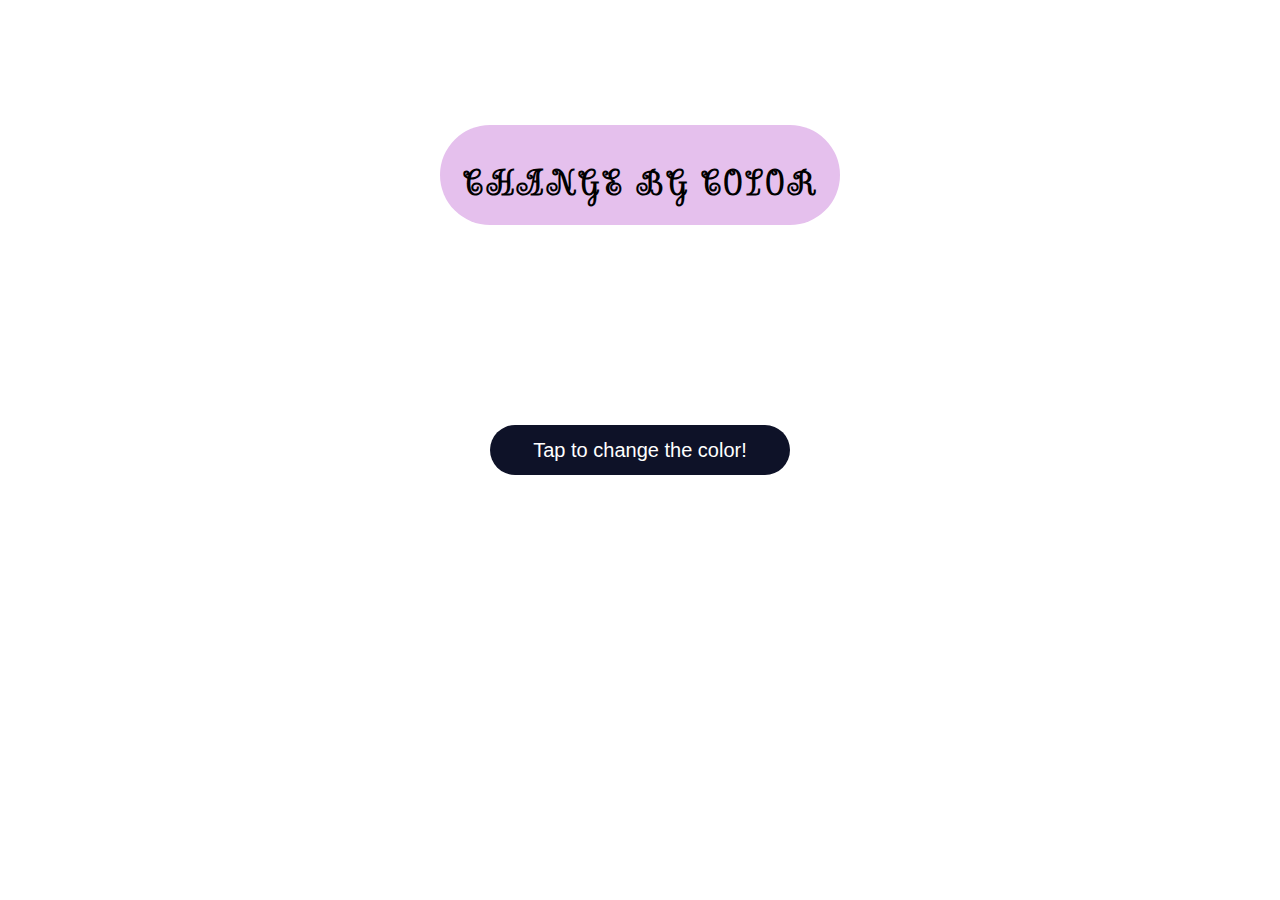
<file: change-color/index.html>
<!DOCTYPE html>
<html lang="en">
  <head>
    <meta charset="UTF-8" />
    <meta name="viewport" content="width=device-width, initial-scale=1.0" />
    <title>Color Changer</title>
    <link rel="stylesheet" href="./style.css" />
    <link rel="preconnect" href="https://fonts.googleapis.com" />
    <link rel="preconnect" href="https://fonts.gstatic.com" crossorigin />
    <link
      href="https://fonts.googleapis.com/css2?family=Sevillana&display=swap"
      rel="stylesheet"
    />
  </head>
  <body>
    <div class="container">
      <div class="header">
        <h1>CHANGE BG COLOR</h1>
      </div>
      <button class="changecolor">Tap to change the color!</button>
    </div>
    <script src="./app.js"></script>
  </body>
</html>
</file>
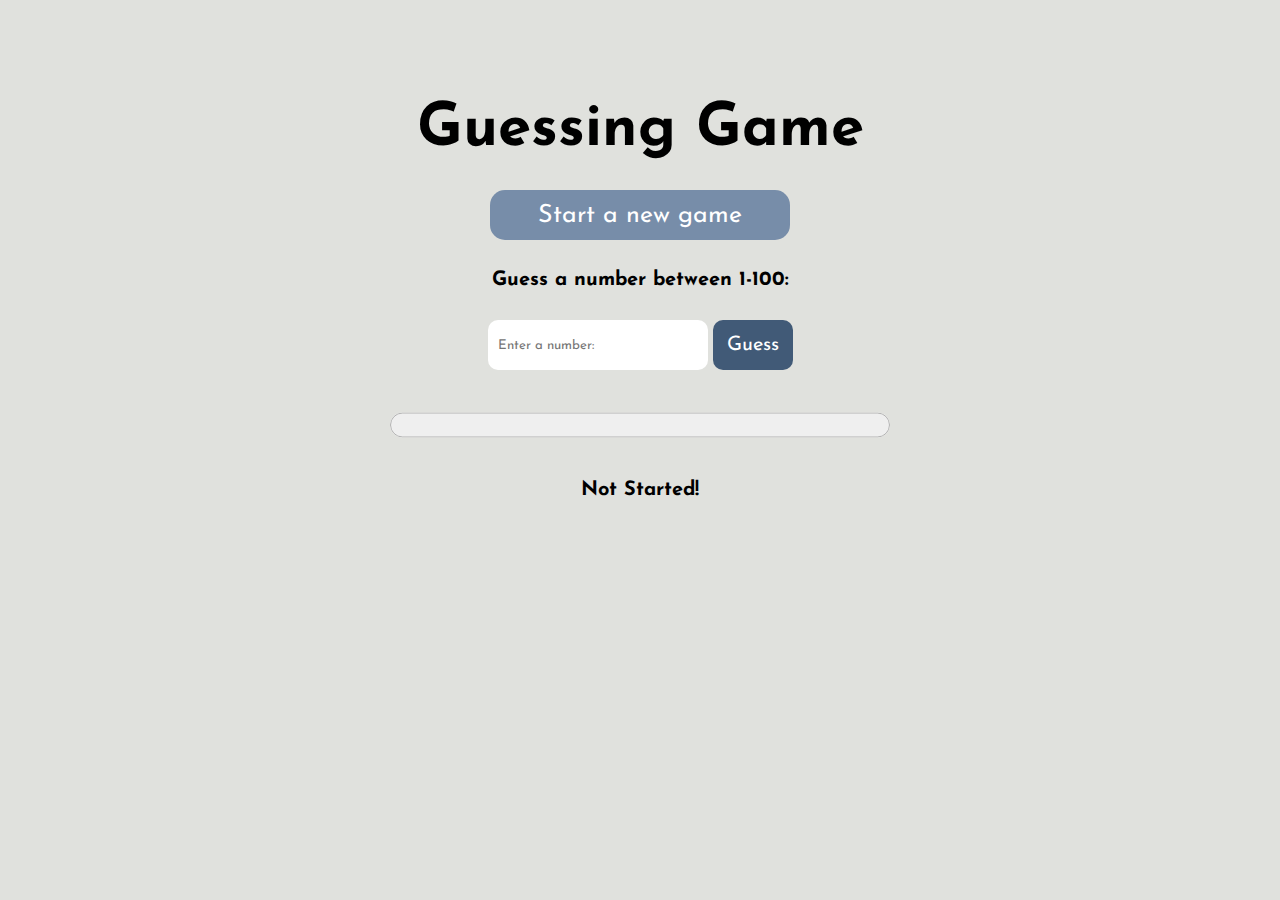
<file: guessing game/index.html>
<!DOCTYPE html>
<html lang="en">
  <head>
    <meta charset="UTF-8" />
    <meta name="viewport" content="width=device-width, initial-scale=1.0" />
    <title>Guessing Game</title>
    <link rel="stylesheet" href="./style.css" />
    <link rel="preconnect" href="https://fonts.googleapis.com" />
    <link rel="preconnect" href="https://fonts.gstatic.com" crossorigin />
    <link
      href="https://fonts.googleapis.com/css2?family=Josefin+Sans:ital,wght@0,100..700;1,100..700&family=Sevillana&display=swap"
      rel="stylesheet"
    />
  </head>
  <body>
    <div class="container">
      <h1>Guessing Game</h1>
      <button class="startgame">Start a new game</button>
      <p>Guess a number between 1-100:</p>
      <div class="input">
        <input
          type="number"
          placeholder="Enter a number:"
          class="numberinput"
        />
        <button class="guess" >Guess</button>
      </div>
      <progress max="100" value="0" class="progress"></progress>
      <p class="guesses">Not Started!</p>
    </div>
    <script src="./app.js"></script>
  </body>
</html>
</file>
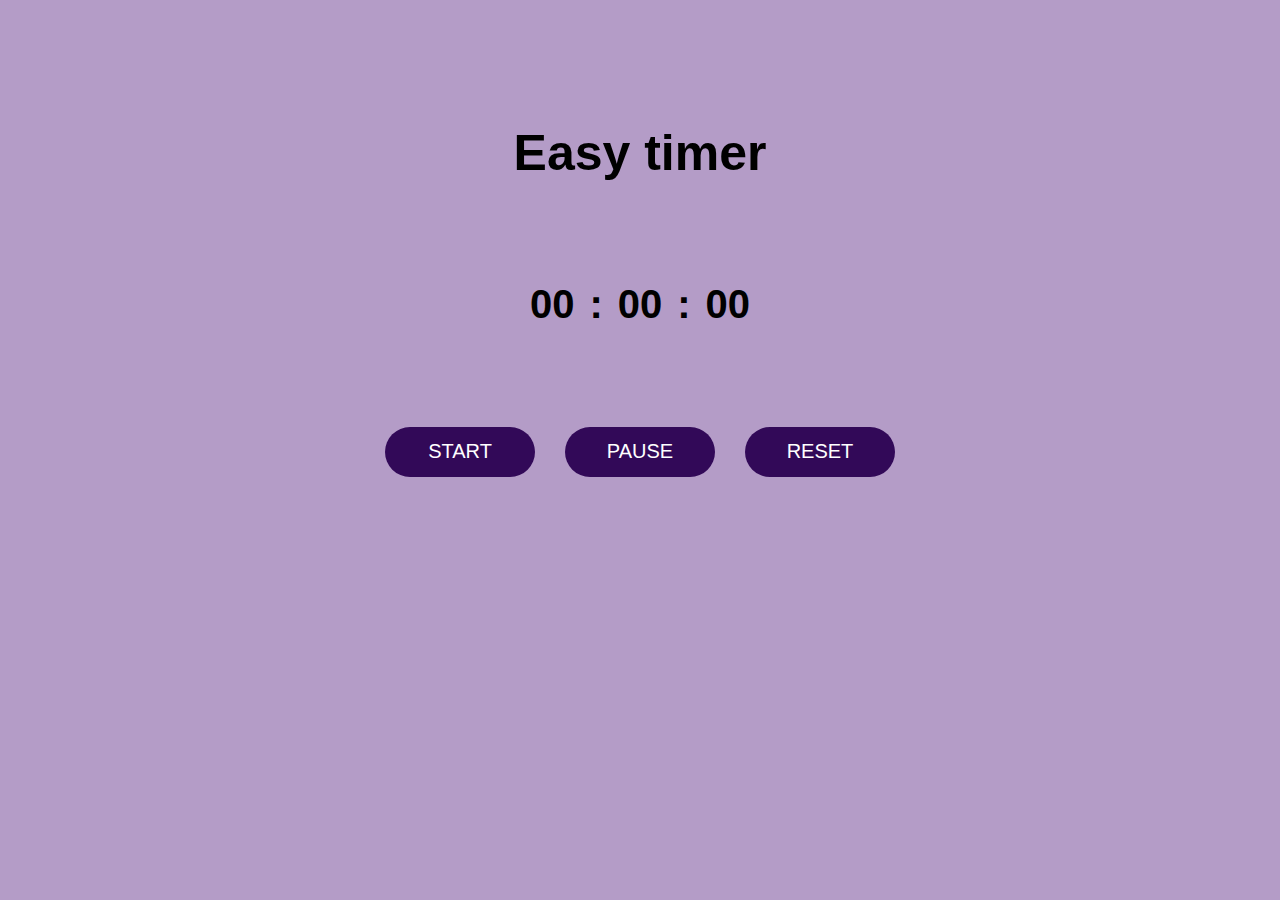
<file: simple timer/index.html>
<!DOCTYPE html>
<html lang="en">
  <head>
    <meta charset="UTF-8" />
    <meta name="viewport" content="width=device-width, initial-scale=1.0" />
    <title>Document</title>
    <link rel="stylesheet" href="./style.css" />
  </head>
  <body>
    <div class="container">
      <h1>Easy timer</h1>
      <div class="timer">
        <span id="hours">00</span>
        <span>:</span>
        <span id="minutes">00</span>
        <span>:</span>
        <span id="seconds">00</span>
      </div>
      <div class="btns">
        <button class="start">START</button>
        <button class="pause">PAUSE</button>
        <button class="reset">RESET</button>
      </div>
    </div>
    <script src="./app.js"></script>
  </body>
</html>
</file>
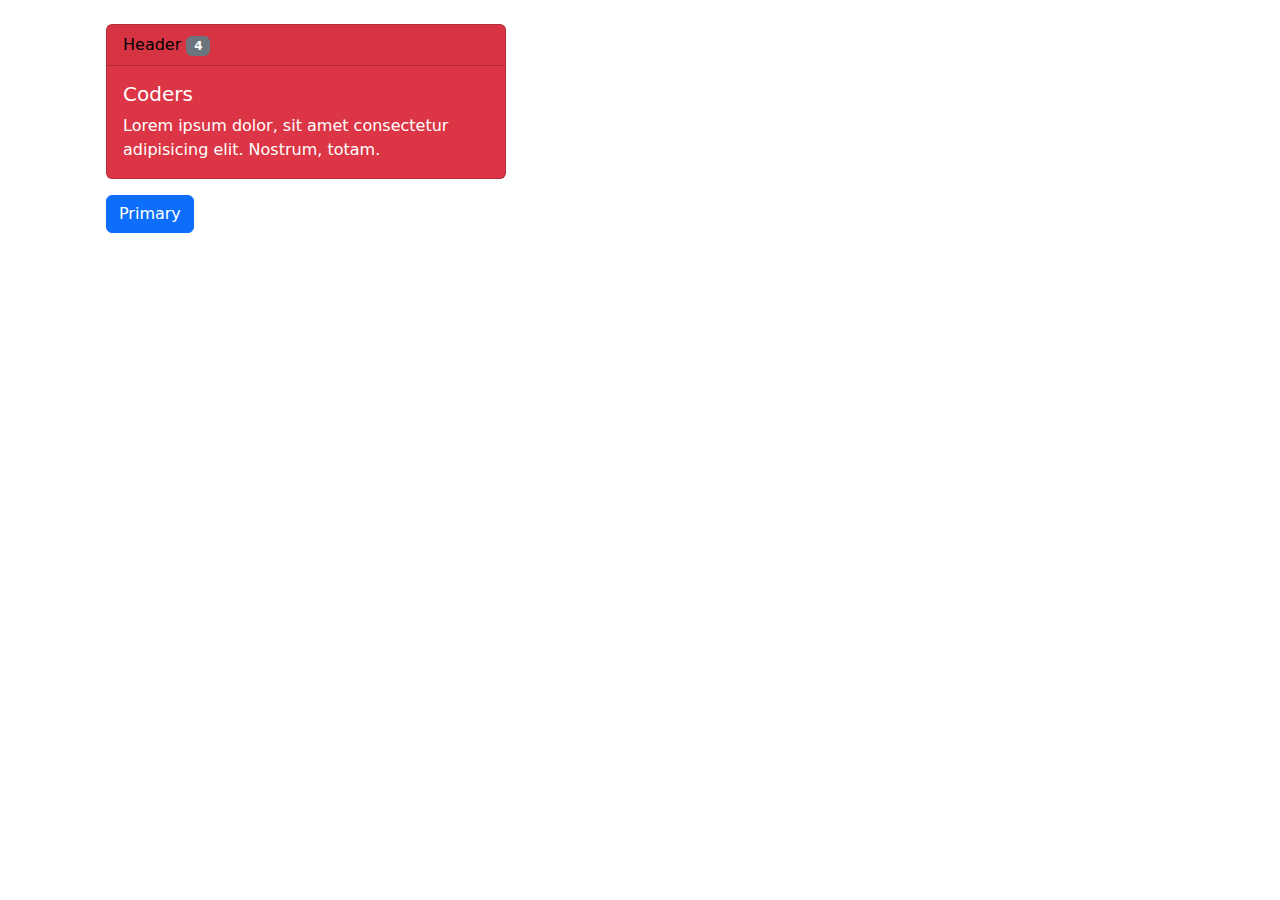
<file: dom_intro.html>
<!DOCTYPE html>
<html lang="en">
  <head>
    <meta charset="UTF-8" />
    <meta name="viewport" content="width=device-width, initial-scale=1.0" />
    <link
      href="https://cdn.jsdelivr.net/npm/bootstrap@5.3.3/dist/css/bootstrap.min.css"
      rel="stylesheet"
      integrity="sha384-QWTKZyjpPEjISv5WaRU9OFeRpok6YctnYmDr5pNlyT2bRjXh0JMhjY6hW+ALEwIH"
      crossorigin="anonymous"
    />

    <title>Document</title>
  </head>
  <body>
    <div class="container">
      <div class="cards">
        <div class="card text-bg-light mb-3 m-4" style="max-width: 18rem">
          <div class="card-header">Header</div>
          <div class="card-body">
            <h5 class="card-title">Light card title</h5>
            <p class="card-text">
              Some quick example text to build on the card title and make up the
              bulk of the card's content.
            </p>
          </div>
        </div>
      </div>
      <div class="button" ">
        <button type="button" class="btn btn-primary mx-4" id="submit-button">Primary</button>
      </div>
    </div>

    <script
      src="https://cdn.jsdelivr.net/npm/bootstrap@5.3.3/dist/js/bootstrap.bundle.min.js"
      integrity="sha384-YvpcrYf0tY3lHB60NNkmXc5s9fDVZLESaAA55NDzOxhy9GkcIdslK1eN7N6jIeHz"
      crossorigin="anonymous"
    ></script>
    <script src="./dom_intro.js"></script>
  </body>
</html>
</file>
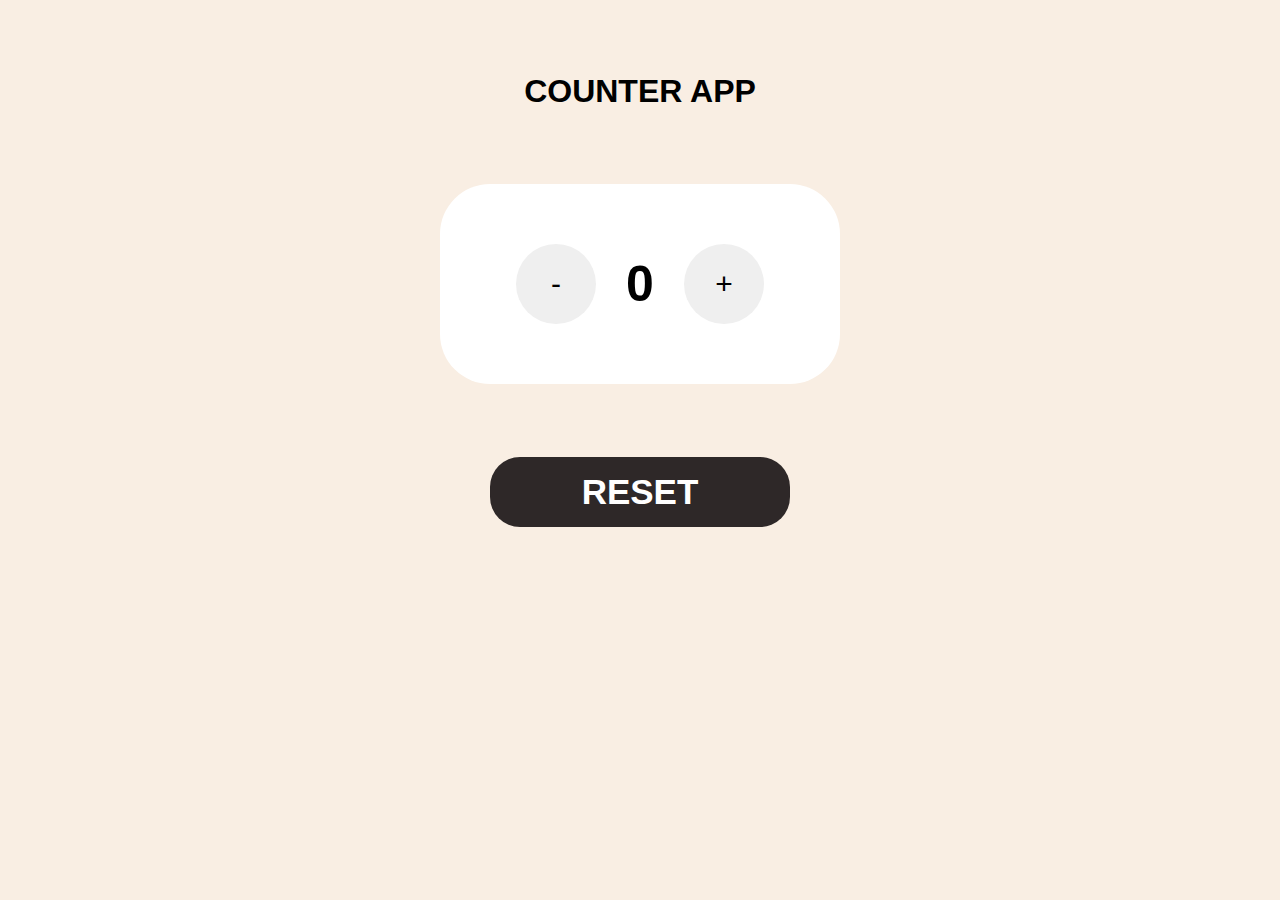
<file: counter app/counter.html>
<!DOCTYPE html>
<html lang="en">
  <head>
    <meta charset="UTF-8" />
    <meta name="viewport" content="width=device-width, initial-scale=1.0" />
    <title>Counter app</title>
    <link rel="stylesheet" href="./counter.css" />
  </head>
  <body>
    <div class="container">
      <h1 class="header">COUNTER APP</h1>
      <div class="counter">
        <button class="substract">-</button>
        <p class="number">0</p>
        <button class="add">+</button>
      </div>
      <button class="reset">RESET</button>
    </div>
    <script src="./counter.js"></script>
  </body>
</html>
</file>
<file: change-color/style.css>
* {
  margin: 0;
  padding: 0;
  box-sizing: border-box;
}
.container {
  width: 100%;
  height: 600px;
  display: flex;
  flex-direction: column;
  justify-content: center;
  align-items: center;
  gap: 200px;
}
.container .header{
    background-color: rgb(229, 192, 237);
    display: flex;
    align-items: center;
    justify-content: center;
    width: 400px;
    height: 100px;
    border-radius: 50px;
}
.container h1 {
  font-family: "Sevillana", cursive;
  letter-spacing: 3px;
}
.container button{
    width: 300px;
    height: 50px;
    border-radius: 30px;
    border: transparent;
    color: white;
    font-size: 20px;
    background-color: rgb(14, 18, 40);
    cursor: pointer;
}
</file>
<file: guessing game/style.css>
* {
  margin: 0;
  padding: 0;
  box-sizing: border-box;
  font-family: "Josefin Sans", sans-serif;
}
body {
  background-color: #e0e1dd;
}
.container {
  width: 100%;
  height: 600px;
  display: flex;
  flex-direction: column;
  justify-content: center;
  align-items: center;
  gap: 30px;
}
.container h1 {
  font-size: 60px;
}
.container .startgame {
  width: 300px;
  height: 50px;
  background-color: #778da9;
  font-size: 25px;
  color: #fff;
  border: transparent;
  cursor: pointer;
  border-radius: 15px;
}
.container p {
  font-size: 20px;
  font-weight: 700;
}
.container .input {
  display: flex;
  flex-direction: row;
  justify-content: center;
  gap: 5px;
  align-items: center;
}
.container .input input {
  width: 220px;
  height: 50px;
  padding: 10px;
  border: black;
  border-radius: 10px;
}
.container .input .guess {
  width: 80px;
  height: 50px;
  border: transparent;
  border-radius: 10px;
  background-color: #415a77;
  color: #fff;
  font-size: 20px;
  cursor: pointer;
}
.container progress{
    width: 500px;
    height: 50px;
 
}
</file>
<file: simple timer/style.css>
* {
  margin: 0;
  padding: 0;
  box-sizing: border-box;
  font-family: "Segoe UI", Tahoma, Geneva, Verdana, sans-serif;
}

body {
  background-color: #b49cc7;
}
.container {
  width: 100%;
  height: 600px;
  display: flex;
  flex-direction: column;
  justify-content: center;
  align-items: center;
  gap: 100px;
}
.container h1 {
  font-size: 50px;
}
.container .timer {
  display: flex;
  flex-direction: row;
  gap: 15px;
  font-size: 40px;
  font-weight: 600;
}
.container .btns {
  display: flex;
  flex-direction: row;
  gap: 30px;
}
.container .btns button {
  width: 150px;
  height: 50px;
  border-radius: 30px;
  font-size: 20px;
  background-color: rgb(50, 9, 88);
  color: #fff;
  cursor: pointer;
  border-color: transparent;
}
button:hover {
  opacity: 75%;
}
</file>
<file: counter app/counter.css>
* {
  margin: 0;
  padding: 0;
  box-sizing: border-box;
  font-family: "Segoe UI", Tahoma, Geneva, Verdana, sans-serif;
}
body {
  background-color: #f9eee3;
}
.container {
  width: 100%;
  height: 600px;
  display: flex;
  flex-direction: column;
  align-items: center;
  justify-content: space-evenly;
}
.counter {
  width: 400px;
  height: 200px;
  background-color: #fff;
  border-radius: 50px;
  display: flex;
  flex-direction: row;
  justify-content: center;
  gap: 30px;
  align-items: center;
}
.counter p {
  font-size: 50px;
  font-weight: 600;
}
.counter button {
  width: 80px;
  height: 80px;
  border-radius: 50%;
  font-size: 30px;
  border: transparent;
  cursor: pointer;
}

.container .reset {
  width: 300px;
  height: 70px;
  border-radius: 30px;
  font-size: 35px;
  font-weight: 600;
  color: #fff;
  background-color: #2e2828;
  border: transparent;
  cursor: pointer;
}
</file>
